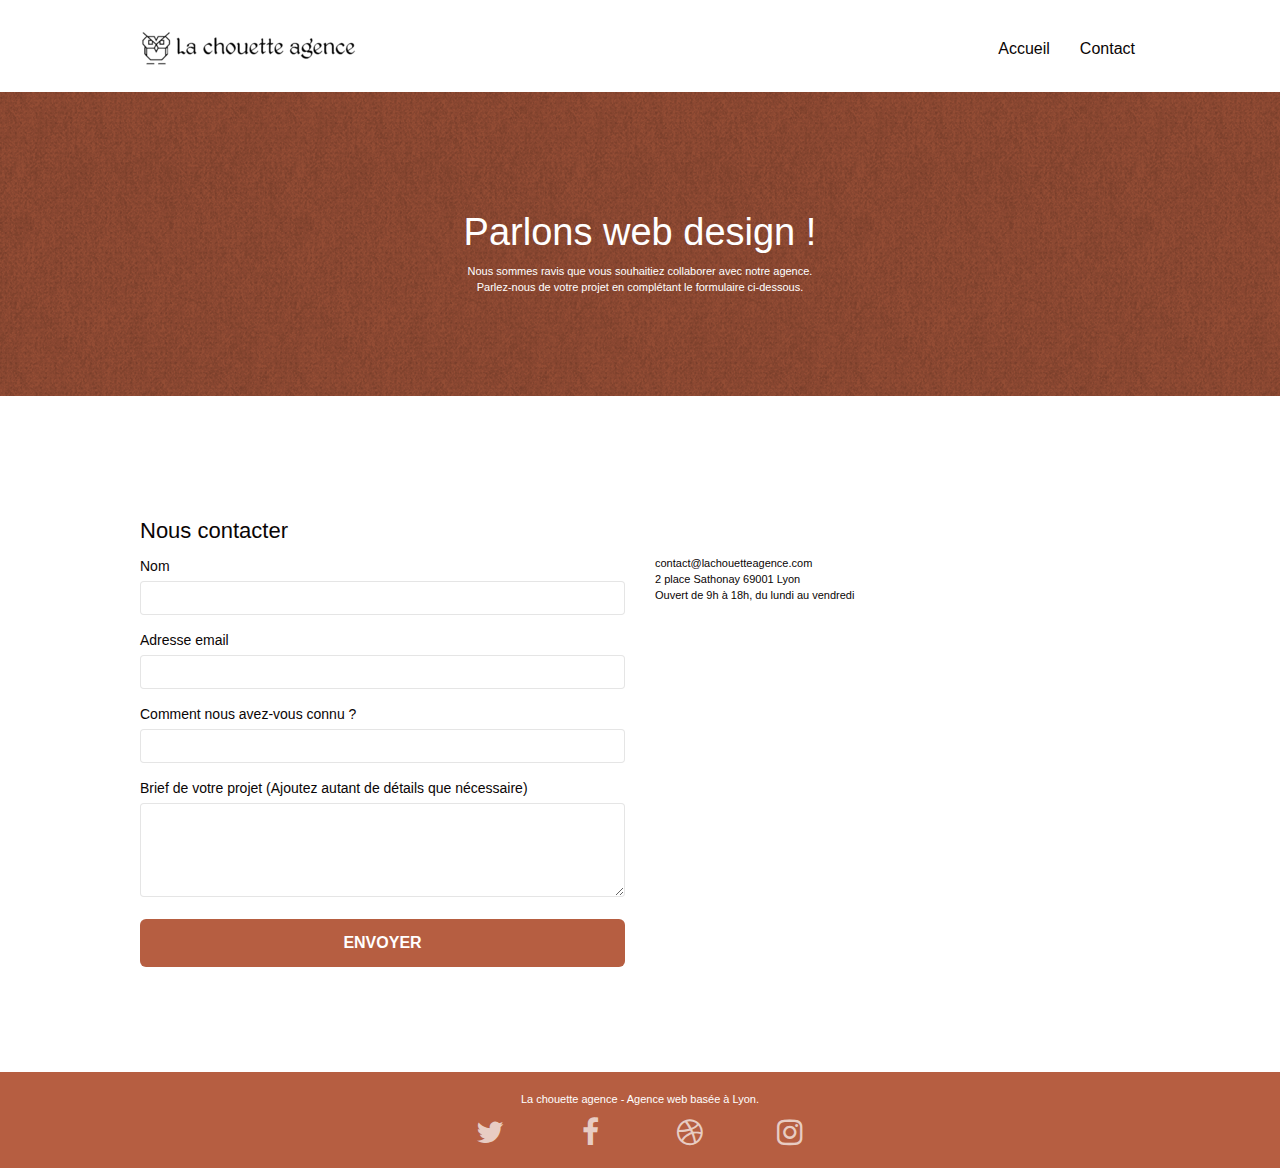
<file: contact.html>
<!doctype html>
<html lang="fr">
<head>
	<meta charset="utf-8">
	<title>Contacter l'entreprise web design (Lyon): La chouette agence</title>
    <meta name="description" content="Vous avez un projet de refonte ou bien de création de site web? Contactez notre agence web design à Lyon.">
    <meta name="viewport" content="width=device-width, initial-scale=1.0, viewport-fit=cover">
    <link rel="shortcut icon" type="image/png" href="favicon.png">
    
	<link rel="stylesheet" type="text/css" href="./css/bootstrap.min.css">
	<link rel="stylesheet" type="text/css" href="style.min.css">
	<link rel="stylesheet" type="text/css" href="./css/font-awesome.min.css">
	<link rel="stylesheet" type="text/css" href="./css/et-line.min.css">
	
    
	<script src="./js/jquery-2.1.0.min.js"></script>
	<script src="./js/bootstrap.min.js"></script>
	<script src="./js/blocs.min.js"></script>
	<script src="./js/jqBootstrapValidation.min.js"></script>
	<script src="./js/formHandler.min.js"></script>

    
<!-- Analytics -->
 
<!-- Analytics END -->
    
</head>
<body>
<!-- Principal conteneur -->
	<div class="page-container">
			<!-- bloc-0 -->
			<header class="bloc bgc-white l-bloc " id="bloc-0">
				<div class="container bloc-sm">
					<nav class="navbar row">
						<div class="navbar-header">
							<a class="navbar-brand" href="index.html"><img src="img/la-chouette-agence.png" alt="entreprise web design logo"/></a>
							<button id="nav-toggle" type="button" class="ui-navbar-toggle navbar-toggle" data-toggle="collapse" data-target=".navbar-1">
								<span class="sr-only">Toggle navigation</span><span class="icon-bar"></span><span class="icon-bar"></span><span class="icon-bar"></span>
							</button>
						</div>
						<div class="collapse navbar-collapse navbar-1 special-dropdown-nav">
							<ul class="site-navigation nav navbar-nav">
								<li>
									<a href="index.html">Accueil</a>
								</li>
								<li>
								</li>
								<li>
									<a href="contact.html">Contact</a>
								</li>
							</ul>
						</div>
					</nav>
				</div>
			</header>
			<!-- bloc-0 END -->

			<main>
				<section class="bloc bg-dots-bg bg-repeat bgc-atomic-tangerine d-bloc bloc-bg-texture texture-paper" id="bloc-6">
					<div class="container bloc-lg">
						<div class="row">
							<div class="col-sm-12">
								<h1 class="text-center hero-bloc-text tc-white">
									Parlons web design !
								</h1>
								<p class="text-center mg-lg tc-white tight-width-whitespace">
									Nous sommes ravis que vous souhaitiez collaborer avec notre agence.<br>
									Parlez-nous de votre projet en complétant le formulaire ci-dessous.
								</p>
							</div>
						</div>
					</div>
				</section>
				<!-- bloc-6 END -->

				<!-- bloc-7 -->
				<section class="bloc bgc-white l-bloc" id="bloc-7">
					<div class="container bloc-lg">
						<h2>Nous contacter</h2>
						<div class="row">
							<div class="col-sm-6">
								<form id="form_1" novalidate>
									<div class="form-group">
										<label for="name">
											Nom
										</label>
										<input id="name" class="form-control" required />
									</div>
									<div class="form-group">
										<label for="email">
											Adresse email
										</label>
										<input id="email" class="form-control" type="email" required />
									</div>
									<div class="form-group">
										<label for="input_504">
											Comment nous avez-vous connu ?
										</label>
										<input class="form-control" type="email" required id="input_504" />
									</div>
									<div class="form-group">
										<label for="message">
											Brief de votre projet (Ajoutez autant de détails que nécessaire)<br>
										</label><textarea id="message" class="form-control" rows="4" cols="50" required></textarea>
									</div> 
									<button class="bloc-button btn btn-lg btn-block cta-hero btn-atomic-tangerine" type="submit">
										Envoyer
									</button>
								</form>
							</div>
							<div class="col-sm-6">
								<p>
									contact@lachouetteagence.com<br>2 place Sathonay 69001 Lyon<br>Ouvert de 9h à 18h, du lundi au vendredi<br>
								</p>
							</div>
						</div>
					</div>
				</section>
				<!-- bloc-7 END -->

				<!-- ScrollToTop Button -->
				<a class="bloc-button btn btn-d scrollToTop" onclick="scrollToTarget('1')"><span class="fa fa-chevron-up"></span></a>
				<!-- ScrollToTop Button END-->				
			</main>

			<!-- bloc-6 -->



<!-- Footer - bloc-8 -->
		<footer class="bloc bgc-atomic-tangerine d-bloc" id="bloc-8">
			<div class="container bloc-sm">
				<div class="row">
					<div class="col-sm-12">
						<p class="text-center white">
							La chouette agence - Agence web basée à Lyon.<br>
						</p>
						<div class="row row-no-gutters social">
							<div class="col-sm-3">
								<div class="text-center">
									<span class="fa fa-twitter icon-md"></span>
								</div>
							</div>
							<div class="col-sm-3">
								<div class="text-center">
									<span class="fa fa-facebook icon-md"></span>
								</div>
							</div>
							<div class="col-sm-3">
								<div class="text-center">
									<span class="fa fa-dribbble icon-md"></span>
								</div>
							</div>
							<div class="col-sm-3">
								<div class="text-center">
									<span class="fa fa-instagram icon-md"></span>
								</div>
							</div>
						</div>
					</div>
				</div>
			</div>
		</footer>
<!-- Footer - bloc-8 END -->

	</div>
<!-- Principal conteneur END -->
    

</body>
</html>
</file>
<file: style.min.css>
body{margin:0;padding:0;background:#FFF;overflow-x:hidden;-webkit-font-smoothing:antialiased;-moz-osx-font-smoothing:grayscale}a,button{transition:all .3s ease-in-out;outline:none!important}a:hover{text-decoration:none;cursor:pointer}#page-loading-blocs-notifaction{position:fixed;top:0;bottom:0;width:100%;z-index:100000;background:#FFF url(img/pageload-spinner.gif) no-repeat center center}.bloc{width:100%;clear:both;background:50% 50% no-repeat;padding:0 50px;-webkit-background-size:cover;-moz-background-size:cover;-o-background-size:cover;background-size:cover;position:relative}.bloc .container{padding-left:0;padding-right:0}.bloc-lg{padding:100px 50px}.bloc-md{padding:50px}.bloc-sm{padding:20px 50px}.bg-center,.bg-l-edge,.bg-r-edge,.bg-t-edge,.bg-b-edge,.bg-tl-edge,.bg-bl-edge,.bg-tr-edge,.bg-br-edge,.bg-repeat{-webkit-background-size:auto!important;-moz-background-size:auto!important;-o-background-size:auto!important;background-size:auto!important}.bg-repeat{background:repeat}.bg-t-edge{background:top no-repeat}.bloc-bg-texture::before{content:"";background-size:2px 2px;position:absolute;top:0;bottom:0;left:0;right:0}.texture-paper::before{background:url(img/texture-paper.png);background-size:280px 280px}.b-parallax{background-attachment:fixed}.d-bloc{color:rgba(255,255,255,.7)}.d-bloc button:hover{color:rgba(255,255,255,.9)}.d-bloc .icon-round,.d-bloc .icon-square,.d-bloc .icon-rounded,.d-bloc .icon-semi-rounded-a,.d-bloc .icon-semi-rounded-b{border-color:rgba(255,255,255,.9)}.d-bloc .divider-h span{border-color:rgba(255,255,255,.2)}.d-bloc .a-btn,.d-bloc .navbar a,.d-bloc .navbar-brand,.d-bloc a .icon-sm,.d-bloc a .icon-md,.d-bloc a .icon-lg,.d-bloc a .icon-xl,.d-bloc h1 a,.d-bloc h2 a,.d-bloc h3 a,.d-bloc h4 a,.d-bloc h5 a,.d-bloc h6 a,.d-bloc p a{color:rgba(255,255,255,.6)}.d-bloc .a-btn:hover,.d-bloc .navbar a:hover,.d-bloc .navbar-brand:hover,.d-bloc a:hover .icon-sm,.d-bloc a:hover .icon-md,.d-bloc a:hover .icon-lg,.d-bloc a:hover .icon-xl,.d-bloc h1 a:hover,.d-bloc h2 a:hover,.d-bloc h3 a:hover,.d-bloc h4 a:hover,.d-bloc h5 a:hover,.d-bloc h6 a:hover,.d-bloc p a:hover{color:rgba(255,255,255,1)}.d-bloc .navbar-toggle .icon-bar{background:rgba(255,255,255,1)}.d-bloc .btn-wire,.d-bloc .btn-wire:hover{color:rgba(255,255,255,1);border-color:rgba(255,255,255,1)}.d-bloc .panel{color:rgba(0,0,0,.5)}.d-bloc .panel button:hover{color:rgba(0,0,0,.7)}.d-bloc .panel icon{border-color:rgba(0,0,0,.7)}.d-bloc .panel .divider-h span{border-color:rgba(0,0,0,.1)}.d-bloc .panel .a-btn{color:rgba(0,0,0,.6)}.d-bloc .panel .a-btn:hover{color:rgba(0,0,0,1)}.d-bloc .panel .btn-wire,.d-bloc .panel .btn-wire:hover{color:rgba(0,0,0,.7);border-color:rgba(0,0,0,.3)}.d-bloc .panel,.l-bloc{color:rgba(0,0,0,.5)}.d-bloc .panel button:hover,.l-bloc button:hover{color:rgba(0,0,0,.7)}.l-bloc .icon-round,.l-bloc .icon-square,.l-bloc .icon-rounded,.l-bloc .icon-semi-rounded-a,.l-bloc .icon-semi-rounded-b{border-color:rgba(0,0,0,.7)}.d-bloc .panel .divider-h span,.l-bloc .divider-h span{border-color:rgba(0,0,0,.1)}.d-bloc .panel .a-btn,.l-bloc .a-btn,.l-bloc .navbar a,.l-bloc .navbar-brand,.l-bloc a .icon-sm,.l-bloc a .icon-md,.l-bloc a .icon-lg,.l-bloc a .icon-xl,.l-bloc h1 a,.l-bloc h2 a,.l-bloc h3 a,.l-bloc h4 a,.l-bloc h5 a,.l-bloc h6 a,.l-bloc p a{color:rgba(0,0,0,.6)}.d-bloc .panel .a-btn:hover,.l-bloc .a-btn:hover,.l-bloc .navbar a:hover,.l-bloc .navbar-brand:hover,.l-bloc a:hover .icon-sm,.l-bloc a:hover .icon-md,.l-bloc a:hover .icon-lg,.l-bloc a:hover .icon-xl,.l-bloc h1 a:hover,.l-bloc h2 a:hover,.l-bloc h3 a:hover,.l-bloc h4 a:hover,.l-bloc h5 a:hover,.l-bloc h6 a:hover,.l-bloc p a:hover{color:rgba(0,0,0,1)}.l-bloc .navbar-toggle .icon-bar{color:rgba(0,0,0,.6)}.d-bloc .panel .btn-wire,.d-bloc .panel .btn-wire:hover,.l-bloc .btn-wire,.l-bloc .btn-wire:hover{color:rgba(0,0,0,.7);border-color:rgba(0,0,0,.3)}.voffset{margin-top:30px}.voffset-lg{margin-top:80px}.row-no-gutters{margin-right:0;margin-left:0}.row.row-no-gutters>[class^="col-"],.row.row-no-gutters>[class*=" col-"]{padding-right:0;padding-left:0}#bloc-1-hero h1{font-size:32px}.navbar{margin-bottom:0;z-index:1}.navbar-brand{height:auto;padding:3px 15px;font-size:25px;font-weight:400;font-weight:600;line-height:44px}.navbar-brand img{max-height:200px;margin:0 5px 0 0;display:inline}.navbar-brand img[src$=svg]{min-width:100px}.nav-center .navbar-brand img{margin:0}.navbar .nav{padding-top:2px;margin-right:-16px;float:right;z-index:1}.nav>li{float:left;margin-top:4px;font-size:16px}.navbar-nav .open .dropdown-menu>li>a{text-align:inherit}.nav>li a:hover,.nav>li a:focus{background:transparent}.navbar-toggle{margin:10px 10px 0 0;border:0}.navbar-toggle:hover{background:transparent!important}.navbar-toggle .icon-bar{background-color:rgba(0,0,0,.5);width:26px}.nav-invert .navbar .nav{float:left}.nav-invert .navbar-header,.nav-invert .navbar-brand{float:right;position:relative;z-index:2}@media (min-width:768px){.site-navigation{position:absolute;top:50%;right:20px;transform:translate(0,-50%);-webkit-transform:translateY(-50%)}.nav>li .dropdown-menu a,.nav>li .dropdown-menu a:hover{color:#484848}.nav-invert .site-navigation{left:0;right:0}.nav-center{text-align:center}.nav-center .navbar-header{width:100%}.nav-center .navbar-header,.nav-center .navbar-brand,.nav-center .nav>li{float:none;display:inline-block}.nav-center .site-navigation{position:relative;width:100%;right:0;margin-right:0;margin-top:20px}.nav-center.mini-nav .navbar-toggle{float:none;margin:10px auto 0}}.nav>li>.dropdown a{background:none!important;display:block;padding:14px 15px}nav .caret{margin:0 5px}.dropdown-menu .dropdown-menu{top:-8px;left:100%}.dropdown-menu .dropmenu-flow-right{top:100%;left:0;margin-left:-1px;border-top-left-radius:0;border-top-right-radius:0}.dropdown-menu .dropdown span{border:4px solid black;border-top-color:transparent;border-right-color:transparent;border-bottom-color:transparent;margin:6px -5px 0 0!important;float:right}.mg-md{margin-top:10px;margin-bottom:20px}.mg-lg{margin-top:10px;margin-bottom:40px}.btn{margin:0 5px 5px 0}.btn.pull-right{margin:0 0 5px 5px}.btn-d,.btn-d:hover,.btn-d:focus{color:#FFF;background:rgba(0,0,0,.3)}button{outline:none!important}.btn-rd{border-radius:40px}.btn-clean{border:1px solid rgba(0,0,0,.08);border-bottom-color:rgba(0,0,0,.1);text-shadow:0 1px 0 rgba(0,0,1,.1);box-shadow:0 1px 3px rgba(0,0,1,.25),inset 0 1px 0 0 rgba(255,255,255,.15)}.icon-md{font-size:30px!important}.icon-lg{font-size:60px!important}.sm-shadow{text-shadow:0 1px 2px rgba(0,0,0,.3)}.panel-sq,.panel-sq .panel-heading,.panel-sq .panel-footer{border-radius:0}.panel-rd{border-radius:30px}.panel-rd .panel-heading{border-radius:29px 29px 0 0}.panel-rd .panel-footer{border-radius:0 0 29px 29px}.form-control{border-color:rgba(0,0,0,.1);box-shadow:none}.scrollToTop{width:40px;height:40px;position:fixed;bottom:20px;right:20px;opacity:0;z-index:500;transition:all .3s ease-in-out}.scrollToTop span{margin-top:6px}.showScrollTop{font-size:14px;opacity:1}a[data-lightbox]{position:relative;display:block;text-align:center}a[data-lightbox]:hover::before{content:"+";font-family:"HelveticaNeue-Light","Helvetica Neue Light","Helvetica Neue",Helvetica,Arial;font-size:32px;width:50px;height:50px;margin-left:-25px;border-radius:50%;background:rgba(0,0,0,.6);color:#FFF;font-weight:100;z-index:1;position:absolute;top:50%;transform:translateY(-50%);-webkit-transform:translateY(-50%)}a[data-lightbox]:hover img{opacity:.6;-webkit-animation-fill-mode:none;animation-fill-mode:none}#lightbox-modal{display:flex;align-items:center}#lightbox-modal .modal-dialog{width:90%;max-width:900px;margin:0 auto 0}#lightbox-modal .modal-dialog img{max-height:90vh;margin:0 auto}.lightbox-caption{padding:20px;color:#FFF;background:rgba(0,0,0,.5);position:absolute;left:15px;right:15px;bottom:5px}.close-lightbox{color:#FFF;font-size:30px;position:absolute;top:20px;right:20px;z-index:20;background:rgba(0,0,0,.5);border:none;line-height:30px;padding:0 9px 5px;opacity:.3}.close-lightbox:hover,.next-lightbox:hover,.prev-lightbox:hover{opacity:1;color:#FFF}.next-lightbox,.prev-lightbox{font-size:20px;color:rgba(255,255,255,.9);background:rgba(0,0,0,.5);transition:all .2s ease-in-out;position:absolute;top:45%;z-index:1;opacity:.4}.next-lightbox{padding:6px 8px 1px 13px;right:25px}.prev-lightbox{padding:6px 13px 1px 10px;left:25px}.snapshot-lb .modal-body{padding-bottom:45px}.snapshot-lb .lightbox-caption{padding:0;color:rgba(0,0,0,.5);background:none}h1,h2,h3,h4,h5,h6,p,label,.btn,a{font-family:"helvetica";font-weight:400;color:#0A0505!important}.container{max-width:1000px}.hero-bloc-text{font-size:38px}.hero-bloc-text-sub{font-size:36px}.statement-bloc-text{line-height:26px;font-style:italic;font-size:20px;text-align:center;font-weight:lighter;max-width:520px;margin:auto auto auto auto}p{font-size:11px}.tight-width-whitespace{max-width:600px;margin:auto auto auto auto}.h1{font-size:20px;font-family:"Open Sans"}.cta-hero{margin-top:22px;color:#FFFFFF!important;text-transform:uppercase;padding:12px 28px 12px 28px;font-size:16px;font-weight:700}.social{max-width:400px;margin:auto auto auto auto}h2{font-size:22px;line-height:1.4em}h3{font-size:15px;text-transform:uppercase;font-weight:700;color:#333333!important}.med-width-whitespace{max-width:800px;margin:auto auto auto auto;box-shadow:0 0 0 #000}h1{color:#333333!important}h4{color:#333333!important}.icons{margin-bottom:14px;margin-top:24px}.white{color:#FFFFFF!important}.portfolio-thumb{margin-bottom:24px}.portfolio-row{margin-bottom:44px;margin-top:50px}.avatar{box-shadow:0 4px 9px rgba(0,0,0,.3)}.black-background{background-color:rgba(165,147,99,.7);padding:40px 40px 40px 40px}.bold-link{font-weight:900;text-decoration:underline!important}.bgc-white{background-color:#FFF}.bgc-dark-slate-blue{background-color:#364577}.bgc-atomic-tangerine{background-color:#B65E41}.tc-white{color:#fff!important}.btn-atomic-tangerine{background:#B65E41;color:#FFFFFF!important}.btn-atomic-tangerine:hover{background:#c27956!important;color:#FFFFFF!important}.ltc-white{color:#FFFFFF!important}.ltc-white:hover{color:#cccccc!important}.ltc-atomic-tangerine{color:#B65E41!important}.ltc-atomic-tangerine:hover{color:#c27956!important}.icon-dark-slate-blue{color:#364577!important;border-color:#364577!important}.bg-dots-bg{background-image:url(img/dots-bg.png)}.bg-lines-h2-bg{background-image:url(img/lines-h2-bg.png)}.bg-banniere{background-image:url(img/la-chouette-agence-banniere.jpg)}.bg-presentation{background-image:url(img/image-de-presentation.bmp)}@media (max-width:1024px){.bloc{padding-left:20px;padding-right:20px}.bloc.full-width-bloc,.bloc-tile-2.full-width-bloc .container,.bloc-tile-3.full-width-bloc .container,.bloc-tile-4.full-width-bloc .container{padding-left:0;padding-right:0}}@media (max-width:992px) and (min-width:768px){.navbar .nav{max-width:80%}.nav-center.navbar .nav{max-width:100%}}@media only screen and (min-width:768px) and (max-width:1024px) and (orientation:landscape){.b-parallax{background-attachment:scroll}}@media only screen and (min-width:1024px) and (max-width:1366px) and (-webkit-min-device-pixel-ratio:1.5){.b-parallax{background-attachment:scroll}}@media (max-width:991px){.container{width:100%}.b-parallax{background-attachment:scroll}.page-container,#hero-bloc{overflow-x:hidden;position:relative}.bloc-group,.bloc-group .bloc{display:block;width:100%}.bloc-fill-screen .fill-bloc-top-edge,.bloc-fill-screen .fill-bloc-bottom-edge{padding:0 20px}}@media (max-width:767px){.page-container{overflow-x:hidden;position:relative}h1,h2,h3,h4,h5,h6,p,#disqus_thread{padding-left:10px!important;padding-right:10px!important}.b-parallax{background-attachment:scroll}.navbar .nav{padding-top:0;border-top:1px solid rgba(0,0,0,.2);float:none!important}.navbar.row{margin-left:0;margin-right:0}.site-navigation{position:inherit;transform:none;-webkit-transform:none;-ms-transform:none}.nav>li{margin-top:0;border-bottom:1px solid rgba(0,0,0,.1);background:rgba(0,0,0,.05);text-align:left;padding-left:15px;width:100%}.nav>li:hover{background:rgba(0,0,0,.08)}.dropdown .dropdown a .caret{float:none;margin:5px 0 0 10px!important;border:4px solid black;border-bottom-color:transparent;border-right-color:transparent;border-left-color:transparent}#hero-bloc .navbar .nav{background:rgba(0,0,0,.8)}#hero-bloc .navbar .nav a{color:rgba(255,255,255,.6)}.hero{padding:50px 0}.hero-nav{left:-1px;right:-1px}.navbar-collapse{padding:0;overflow-x:hidden;-webkit-box-shadow:none;box-shadow:none}.navbar-brand img{max-height:40px;width:auto}.nav-invert .navbar-header{float:none;width:100%}.nav-invert .navbar-toggle{float:left;margin-left:10px}.bloc{padding-left:0;padding-right:0}.bloc-xxl,.bloc-xl,.bloc-lg{padding:40px 0}.bloc-sm,.bloc-md{padding-left:0;padding-right:0}.bloc-tile-2 .container,.bloc-tile-3 .container,.bloc-tile-4 .container,.bloc-fill-screen .fill-bloc-top-edge,.bloc-fill-screen .fill-bloc-bottom-edge{padding-left:0;padding-right:0}.a-block{padding:0 10px}.btn-dwn{display:none}.voffset{margin-top:5px}.voffset-md{margin-top:20px}.voffset-lg{margin-top:30px}form{padding:5px}.close-lightbox{display:inline-block}.blocsapp-device-iphone5{background-size:216px 425px;padding-top:60px;width:216px;height:425px}.blocsapp-device-iphone5 img{width:180px;height:320px}}@media (max-width:400px){.bloc{padding-left:0;padding-right:0}}@media (max-width:767px){.bloc-mob-center-text{text-align:center}}
</file>
